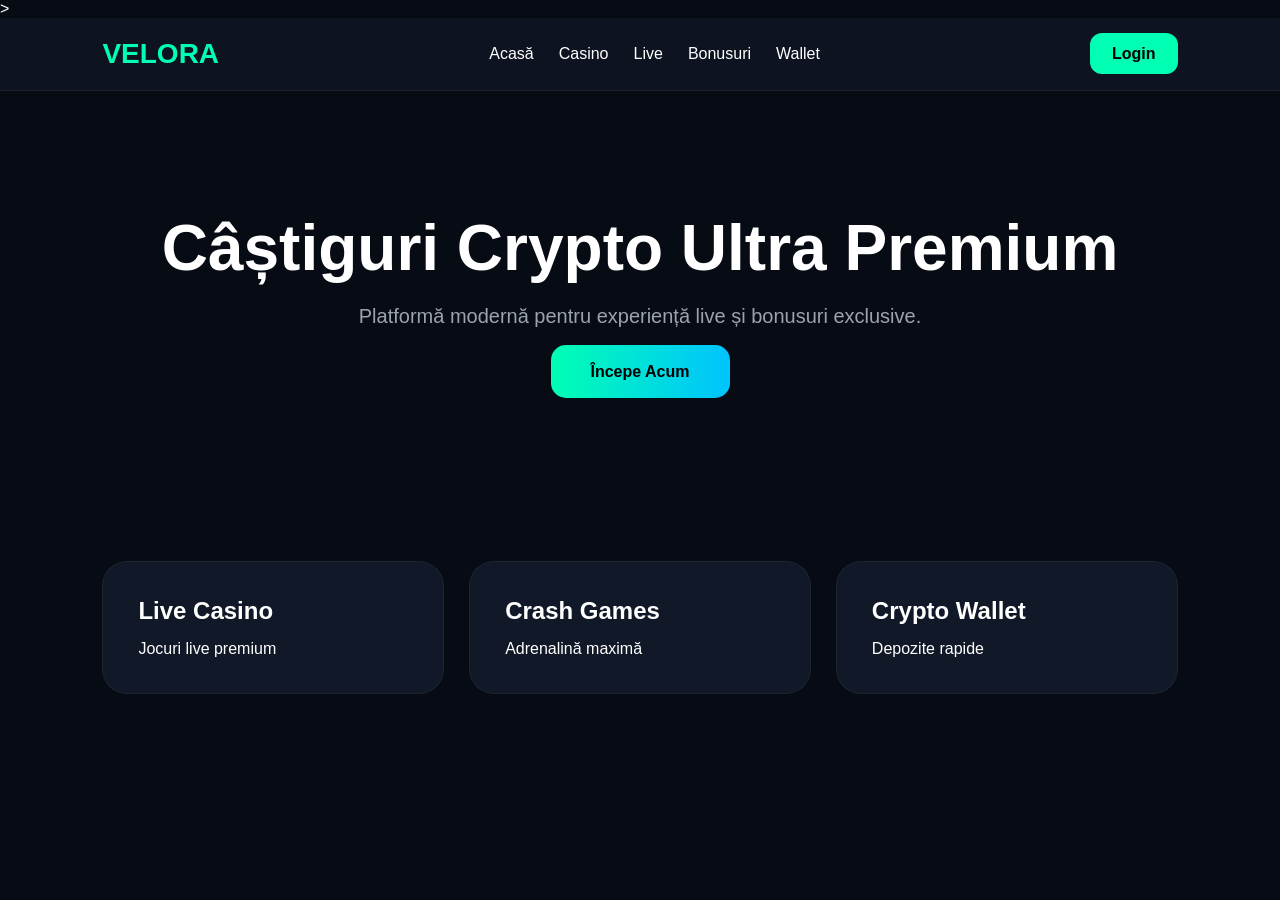
<file: index.html>
><!DOCTYPE html>
<html lang="ro">
<head>

<meta charset="UTF-8">
<meta name="viewport" content="width=device-width, initial-scale=1.0">

<title>VELORA BET</title>

<link rel="stylesheet" href="style.css">

</head>

<body>

<div class="navbar">

<div class="logo">
VELORA
</div>

<div class="menu">

<a href="index.html">Acasă</a>
<a href="casino.html">Casino</a>
<a href="live.html">Live</a>
<a href="bonus.html">Bonusuri</a>
<a href="wallet.html">Wallet</a>

</div>

<div>

<a href="login.html" class="login-btn">
Login
</a>

</div>

</div>

<section class="hero">

<h1>
Câștiguri Crypto Ultra Premium
</h1>

<p>
Platformă modernă pentru experiență live și bonusuri exclusive.
</p>

<a href="register.html" class="main-btn">
Începe Acum
</a>

</section>

<section class="cards">

<div class="card">
<h2>Live Casino</h2>
<p>Jocuri live premium</p>
</div>

<div class="card">
<h2>Crash Games</h2>
<p>Adrenalină maximă</p>
</div>

<div class="card">
<h2>Crypto Wallet</h2>
<p>Depozite rapide</p>
</div>

</section>

<script src="script.js"></script>

</body>
</html>
</file>
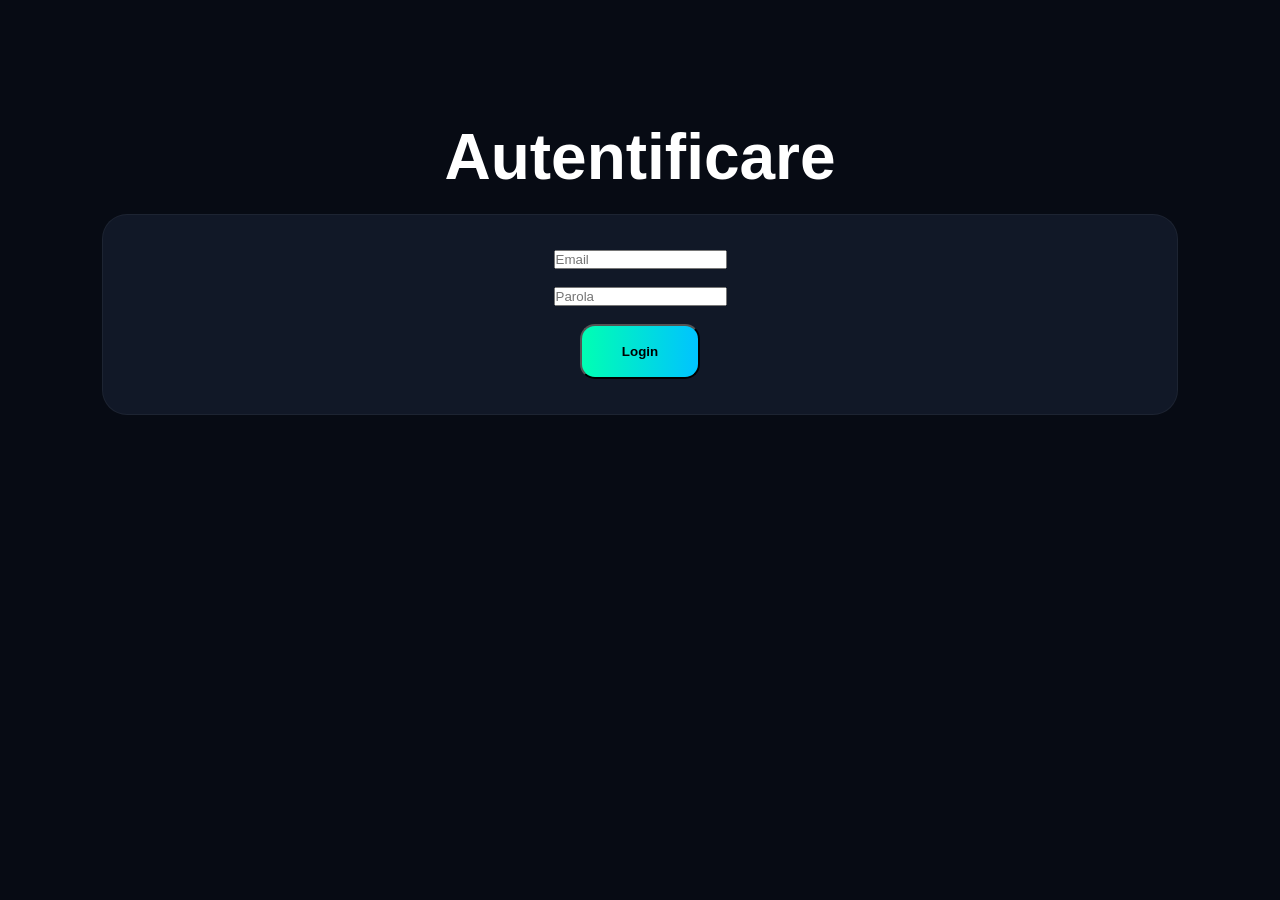
<file: login.html>
<!DOCTYPE html>
<html lang="ro">
<head>

<meta charset="UTF-8">
<meta name="viewport" content="width=device-width, initial-scale=1.0">

<title>Login</title>

<link rel="stylesheet" href="style.css">

</head>

<body>

<section class="hero">

<h1>
Autentificare
</h1>

<div class="card">

<input type="text" placeholder="Email" class="input">

<br><br>

<input type="password" placeholder="Parola" class="input">

<br><br>

<button class="main-btn">
Login
</button>

</div>

</section>

</body>
</html>
</file>
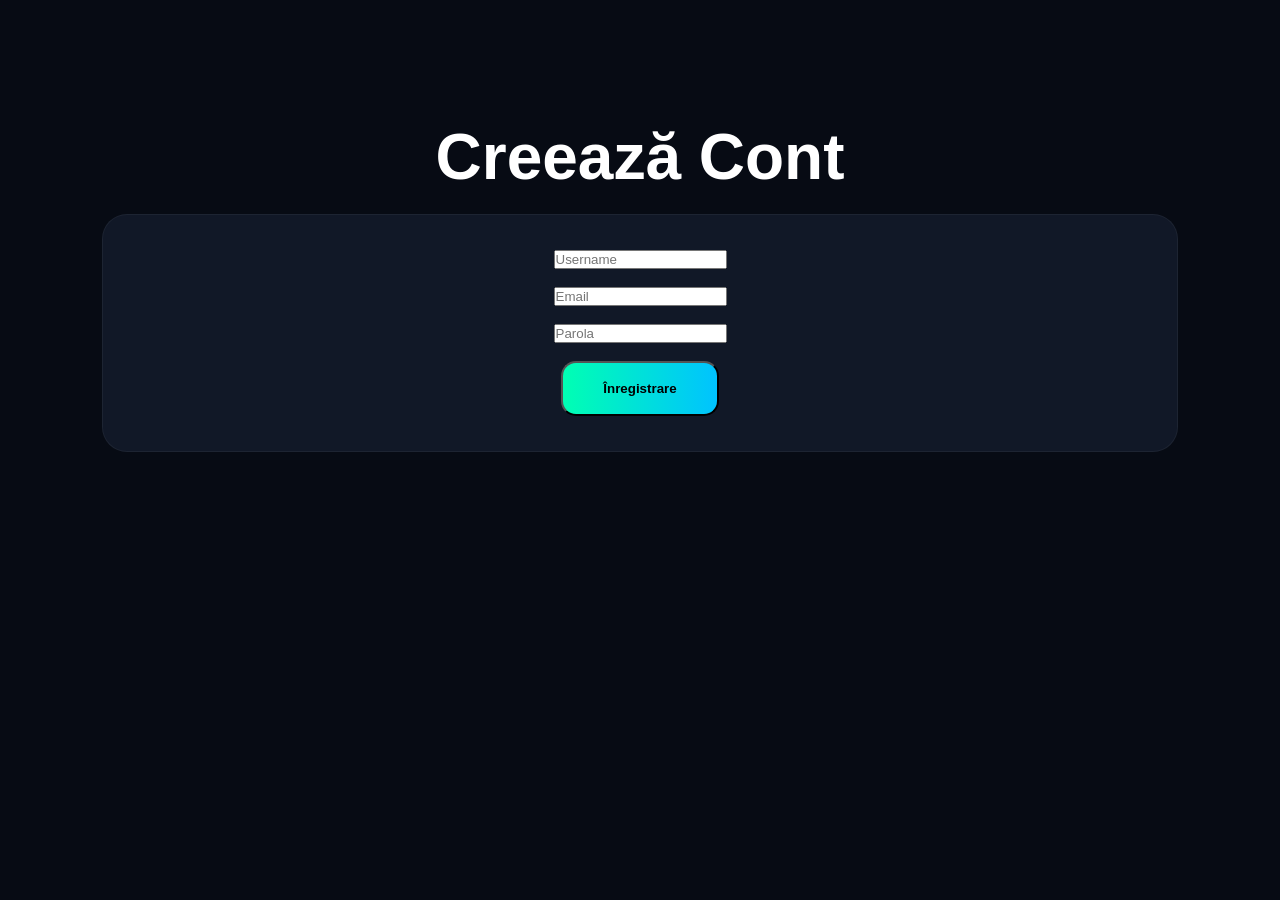
<file: register.html>
<!DOCTYPE html>
<html lang="ro">
<head>

<meta charset="UTF-8">
<meta name="viewport" content="width=device-width, initial-scale=1.0">

<title>Register</title>

<link rel="stylesheet" href="style.css">

</head>

<body>

<section class="hero">

<h1>
Creează Cont
</h1>

<div class="card">

<input type="text" placeholder="Username" class="input">

<br><br>

<input type="email" placeholder="Email" class="input">

<br><br>

<input type="password" placeholder="Parola" class="input">

<br><br>

<button class="main-btn">
Înregistrare
</button>

</div>

</section>

</body>
</html>
</file>
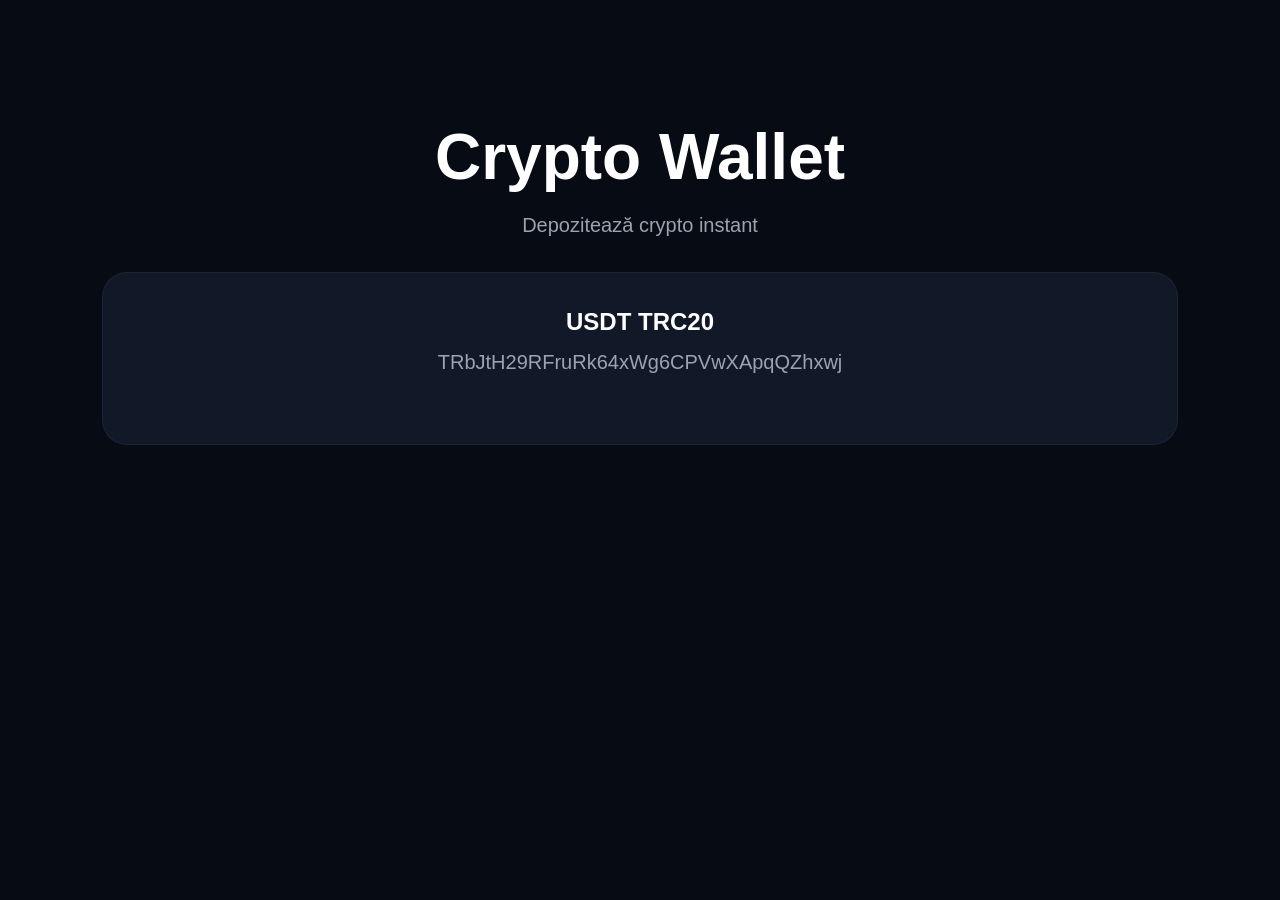
<file: wallet.html>
<!DOCTYPE html>
<html lang="ro">
<head>

<meta charset="UTF-8">
<meta name="viewport" content="width=device-width, initial-scale=1.0">

<title>Wallet</title>

<link rel="stylesheet" href="style.css">

</head>

<body>

<div class="hero">

<h1>
Crypto Wallet
</h1>

<p>
Depozitează crypto instant
</p>

<div class="card">

<h2>
USDT TRC20
</h2>

<p>
TRbJtH29RFruRk64xWg6CPVwXApqQZhxwj
</p>

</div>

</div>

</body>
</html>
</file>
<file: style.css>
*{
margin:0;
padding:0;
box-sizing:border-box;
font-family:Arial,sans-serif;
}

body{
background:#070b14;
color:white;
}

.navbar{
display:flex;
justify-content:space-between;
align-items:center;
padding:20px 8%;
background:#0d1320;
border-bottom:1px solid rgba(255,255,255,0.05);
}

.logo{
font-size:28px;
font-weight:bold;
color:#00ffb3;
}

.menu{
display:flex;
gap:25px;
}

.menu a{
color:white;
text-decoration:none;
transition:0.3s;
}

.menu a:hover{
color:#00ffb3;
}

.login-btn{
background:#00ffb3;
padding:12px 22px;
border-radius:12px;
color:black;
text-decoration:none;
font-weight:bold;
}

.hero{
padding:120px 8%;
text-align:center;
}

.hero h1{
font-size:64px;
margin-bottom:20px;
}

.hero p{
font-size:20px;
color:#9ca3af;
margin-bottom:35px;
}

.main-btn{
background:linear-gradient(90deg,#00ffb3,#00c3ff);
padding:18px 40px;
border-radius:15px;
text-decoration:none;
font-weight:bold;
color:black;
}

.cards{
display:grid;
grid-template-columns:repeat(auto-fit,minmax(250px,1fr));
gap:25px;
padding:60px 8%;
}

.card{
background:#111827;
padding:35px;
border-radius:25px;
border:1px solid rgba(255,255,255,0.05);
transition:0.3s;
}

.card:hover{
transform:translateY(-5px);
box-shadow:0 0 30px rgba(0,255,179,0.2);
}

.card h2{
margin-bottom:15px;
}

@media(max-width:900px){

.hero h1{
font-size:42px;
}

.menu{
display:none;
}

}
</file>
